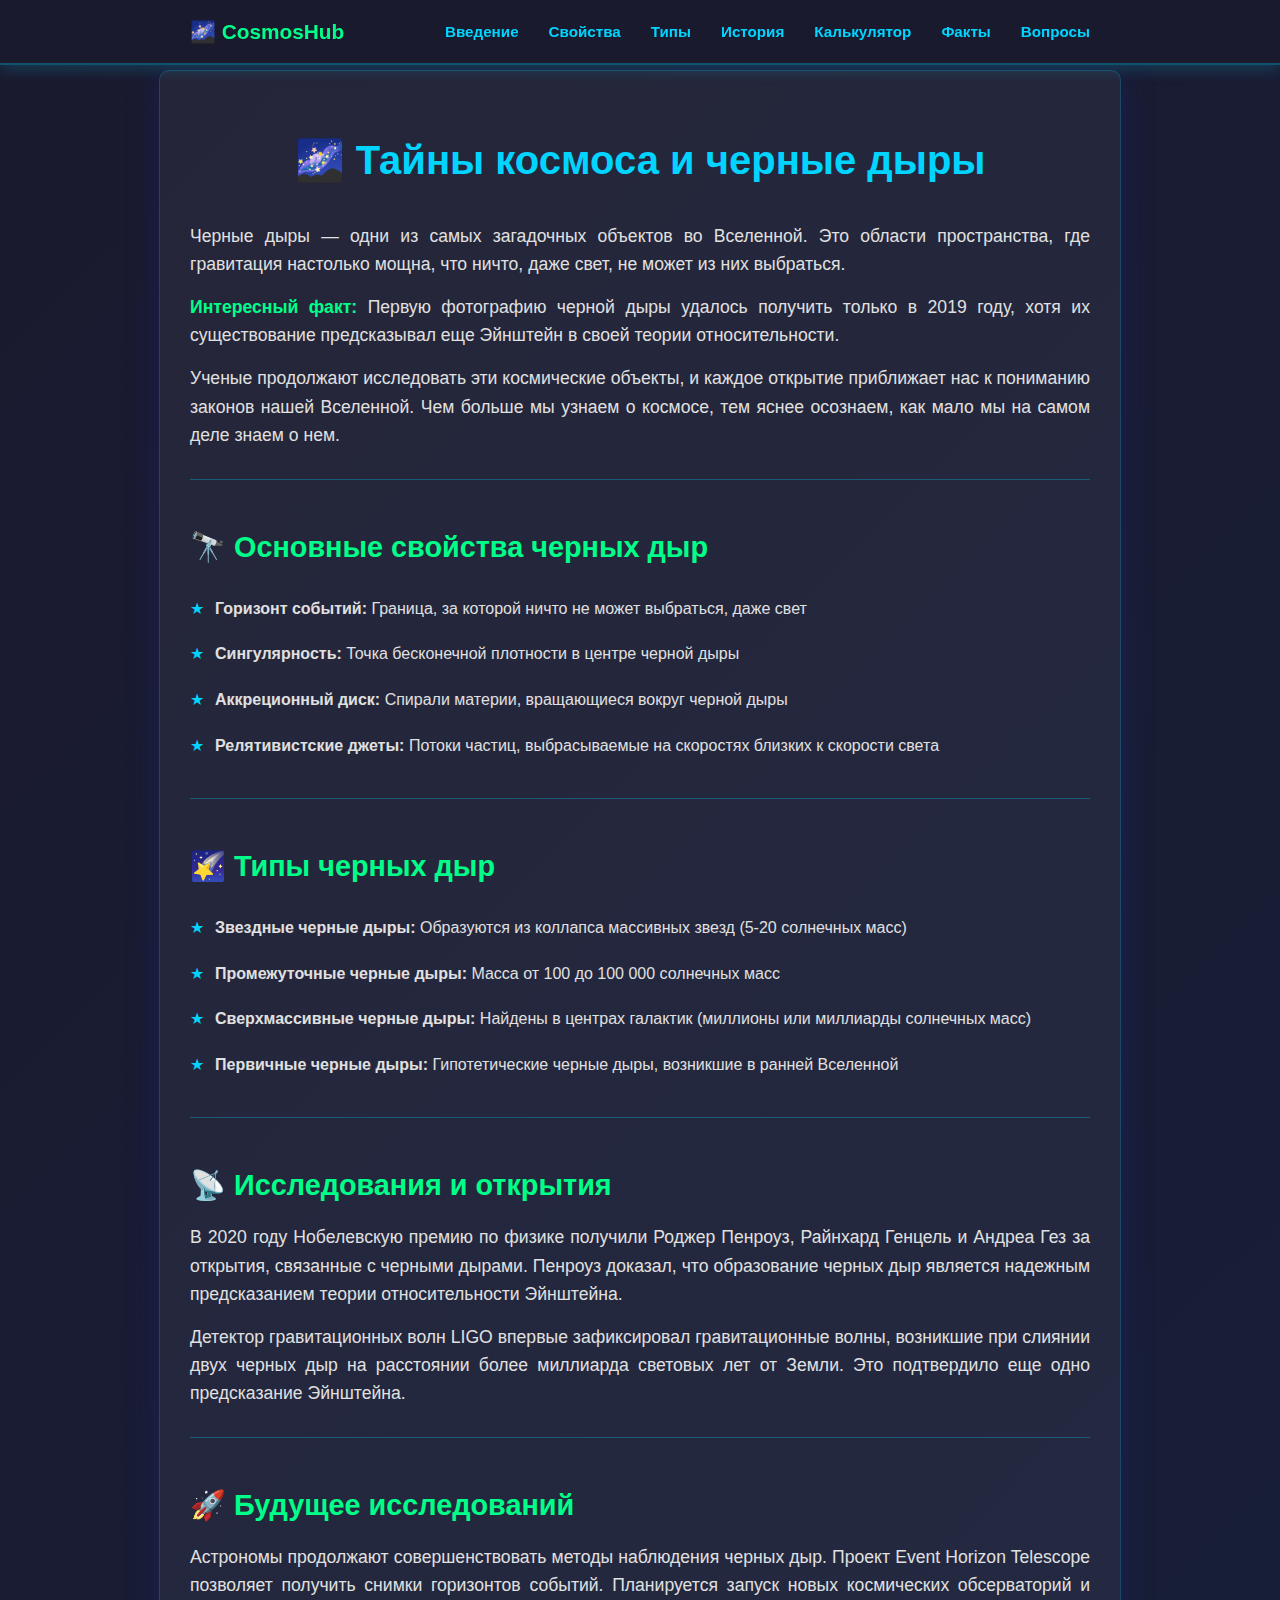
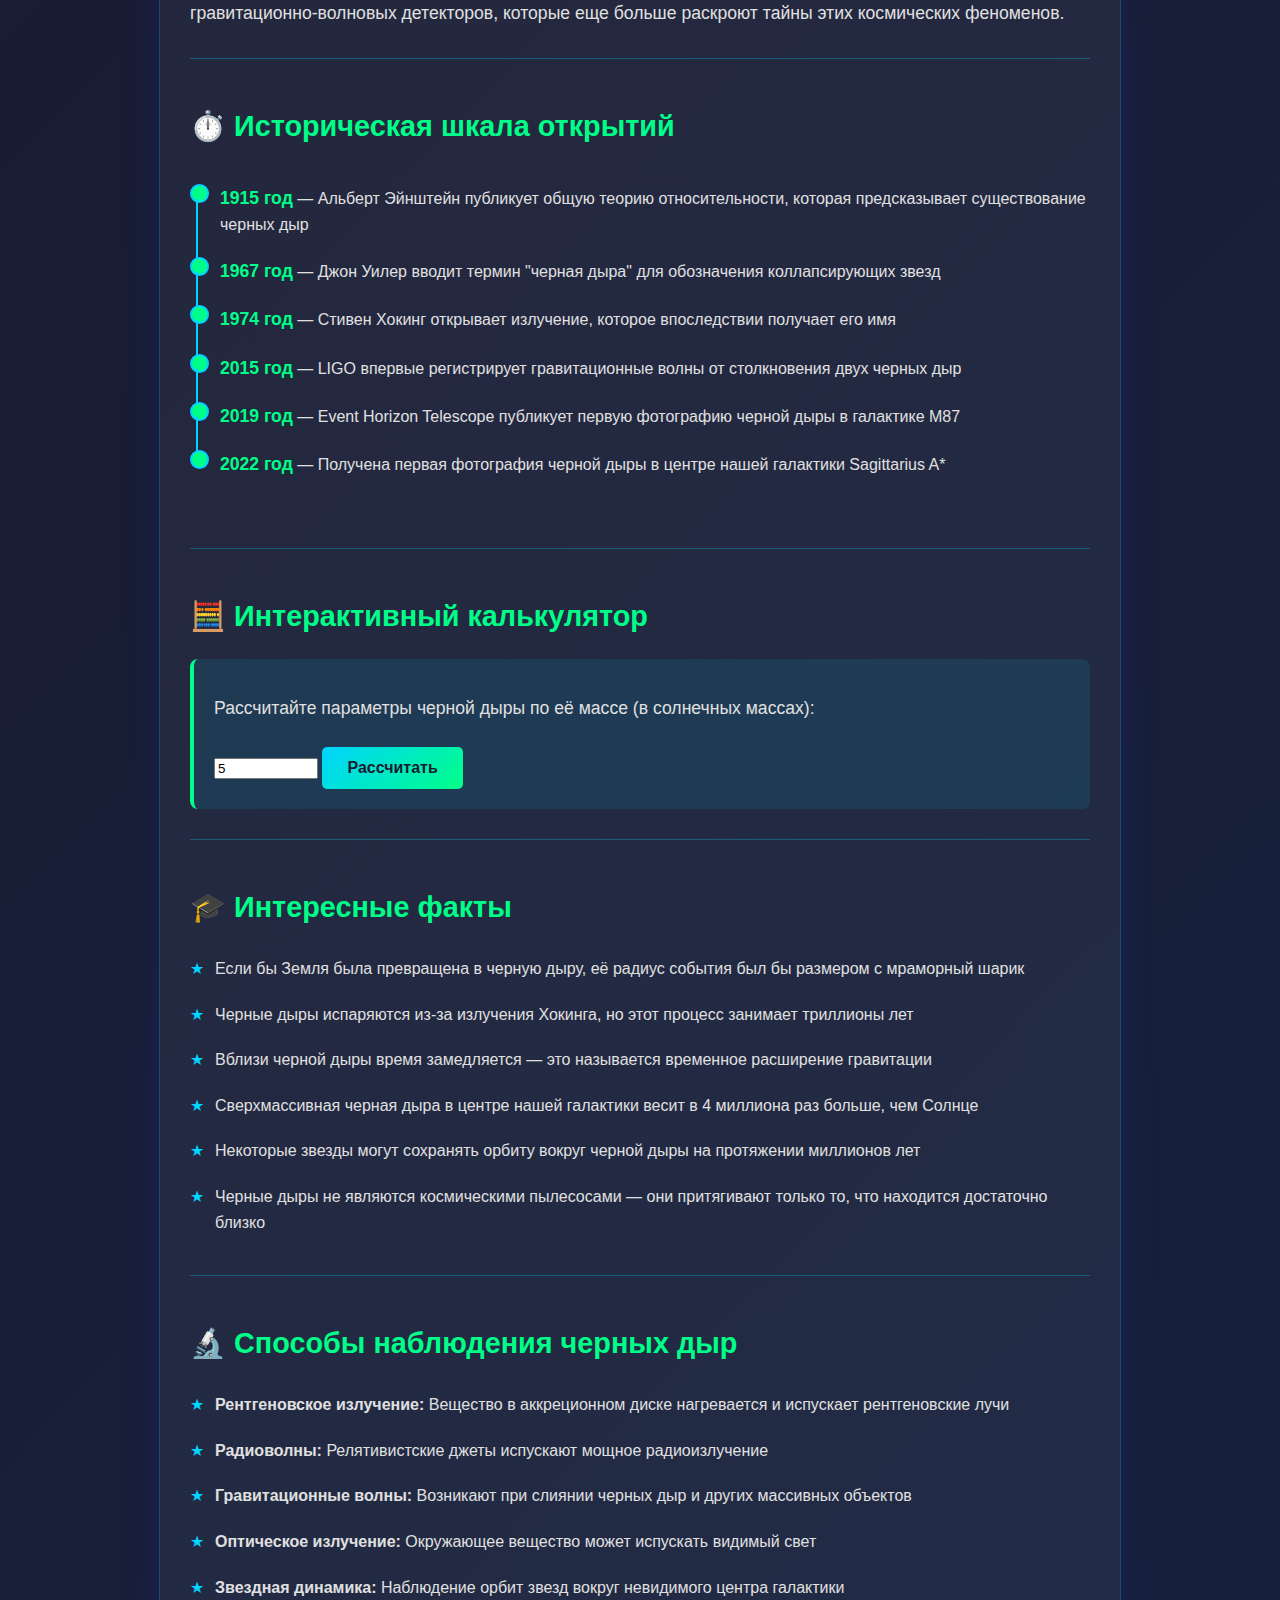
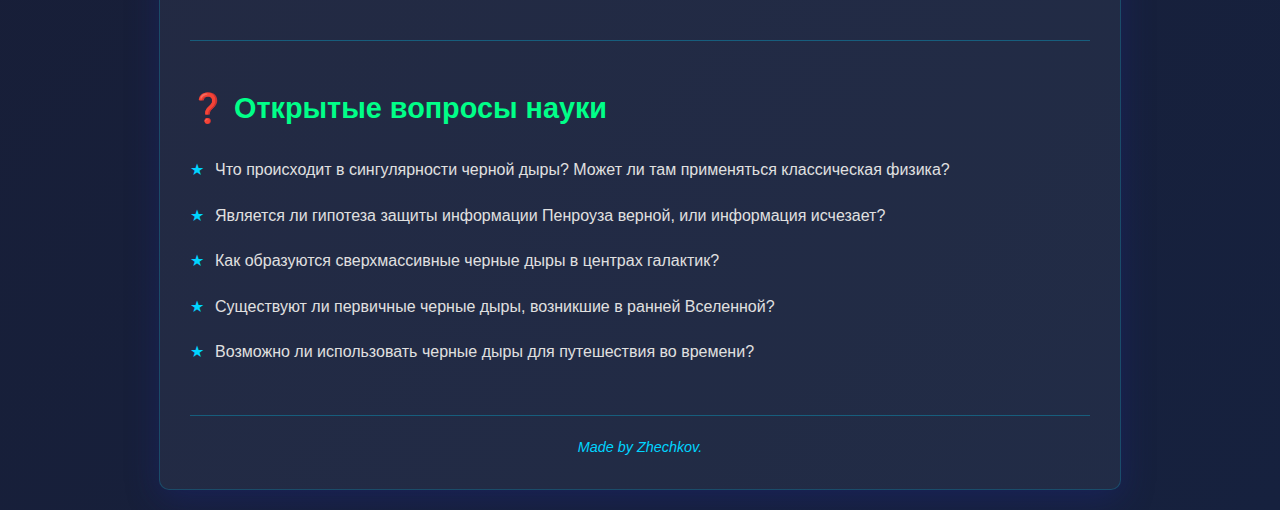
<file: Папка/index.html>
<!DOCTYPE HTML>
<html lang="ru">
<head>
    <meta charset="UTF-8">
    <meta name="viewport" content="width=device-width, initial-scale=1.0">
    <title>Тайны космоса</title>
    <style>
        body {
            font-family: Arial, sans-serif;
            line-height: 1.6;
            margin: 0;
            padding: 20px;
            background: linear-gradient(135deg, #1a1a2e 0%, #16213e 100%);
            color: #e0e0e0;
        }
        
        h1 {
            color: #00d4ff;
            text-align: center;
            font-size: 2.5em;
            margin-bottom: 30px;
        }
        
        .container {
            max-width: 900px;
            margin: 0 auto;
            background: rgba(255, 255, 255, 0.05);
            padding: 30px;
            border-radius: 10px;
            box-shadow: 0 8px 32px 0 rgba(31, 38, 135, 0.37);
            border: 1px solid rgba(0, 212, 255, 0.2);
        }
        
        p {
            font-size: 1.1em;
            margin: 15px 0;
            text-align: justify;
        }
        
        .highlight {
            color: #00ff88;
            font-weight: bold;
        }
        
        .section {
            margin-top: 30px;
            padding-top: 20px;
            border-top: 1px solid rgba(0, 212, 255, 0.3);
        }
        
        h2 {
            color: #00ff88;
            font-size: 1.8em;
            margin-bottom: 15px;
        }
        
        .facts-list {
            list-style: none;
            padding: 0;
        }
        
        .facts-list li {
            padding: 10px 0;
            padding-left: 25px;
            position: relative;
        }
        
        .facts-list li:before {
            content: "★";
            position: absolute;
            left: 0;
            color: #00d4ff;
        }
        
        .footer {
            text-align: center;
            margin-top: 40px;
            padding-top: 20px;
            border-top: 1px solid rgba(0, 212, 255, 0.3);
            color: #00d4ff;
            font-style: italic;
            font-size: 0.9em;
        }
        
        .interactive-section {
            background: rgba(0, 212, 255, 0.1);
            padding: 20px;
            border-radius: 8px;
            margin-top: 20px;
            border-left: 4px solid #00ff88;
        }
        
        button {
            background: linear-gradient(135deg, #00d4ff 0%, #00ff88 100%);
            color: #1a1a2e;
            border: none;
            padding: 12px 25px;
            border-radius: 5px;
            font-size: 1em;
            font-weight: bold;
            cursor: pointer;
            margin-top: 10px;
            transition: transform 0.2s;
        }
        
        button:hover {
            transform: scale(1.05);
        }
        
        #output {
            background: rgba(0, 255, 136, 0.1);
            padding: 15px;
            border-radius: 5px;
            margin-top: 15px;
            font-family: 'Courier New', monospace;
            display: none;
        }
        
        .timeline {
            position: relative;
            padding: 20px 0;
        }
        
        .timeline-item {
            margin-bottom: 20px;
            padding-left: 30px;
            position: relative;
        }
        
        .timeline-item:before {
            content: "";
            position: absolute;
            left: 0;
            width: 15px;
            height: 15px;
            background: #00ff88;
            border-radius: 50%;
            border: 2px solid #00d4ff;
        }
        
        .timeline-item:after {
            content: "";
            position: absolute;
            left: 6px;
            top: 15px;
            width: 2px;
            height: calc(100% + 15px);
            background: #00d4ff;
        }
        
        .timeline-item:last-child:after {
            display: none;
        }
        
        .year {
            color: #00ff88;
            font-weight: bold;
            font-size: 1.1em;
        }
        
        nav {
            position: fixed;
            top: 0;
            left: 0;
            right: 0;
            background: rgba(26, 26, 46, 0.95);
            padding: 15px 20px;
            box-shadow: 0 4px 15px rgba(0, 212, 255, 0.2);
            z-index: 1000;
            border-bottom: 2px solid rgba(0, 212, 255, 0.3);
        }
        
        nav ul {
            list-style: none;
            margin: 0;
            padding: 0;
            max-width: 900px;
            margin: 0 auto;
            display: flex;
            gap: 30px;
            flex-wrap: wrap;
            align-items: center;
        }
        
        nav li {
            display: inline;
        }
        
        nav a {
            color: #00d4ff;
            text-decoration: none;
            font-weight: bold;
            transition: color 0.3s;
            font-size: 0.95em;
        }
        
        nav a:hover {
            color: #00ff88;
            text-shadow: 0 0 10px rgba(0, 212, 255, 0.5);
        }
        
        nav .logo {
            color: #00ff88;
            font-size: 1.3em;
            font-weight: bold;
            margin-right: auto;
        }
        
        body {
            padding-top: 70px;
        }

        /* Smooth scrolling for anchor links */
        html {
            scroll-behavior: smooth;
        }

        /* Responsive adjustments */
        @media (max-width: 1200px) {
            .container {
                max-width: 760px;
            }
        }

        @media (max-width: 900px) {
            .container {
                padding: 20px;
                margin: 0 16px;
            }
            h1 {
                font-size: 2em;
            }
            h2 {
                font-size: 1.5em;
            }
            nav ul {
                gap: 14px;
            }
        }

        @media (max-width: 600px) {
            nav {
                padding: 10px 12px;
            }
            /* Stack nav items vertically on small screens */
            nav ul {
                flex-direction: column;
                align-items: flex-start;
                gap: 8px;
                overflow: visible;
            }
            nav .logo {
                margin-bottom: 6px;
            }
            /* Increase top padding because nav becomes taller */
            body {
                padding-top: 160px;
            }
            .container {
                padding: 16px;
                margin: 0 10px;
            }
            h1 {
                font-size: 1.6em;
                text-align: left;
            }
            p {
                font-size: 1em;
            }
            .interactive-section input,
            .interactive-section button {
                width: 100%;
                display: block;
                box-sizing: border-box;
            }
            .interactive-section input {
                margin-top: 8px;
                padding: 10px;
                font-size: 1em;
            }
            #output {
                font-size: 0.95em;
            }
            .timeline {
                padding-left: 10px;
            }
            .timeline-item:after {
                left: 8px;
            }
            .facts-list li {
                padding-left: 18px;
            }
        }

        /* Improve horizontal nav on very small screens */
        @media (max-width: 420px) {
            nav ul {
                overflow-x: auto;
                -webkit-overflow-scrolling: touch;
                flex-wrap: nowrap;
            }
            nav a {
                white-space: nowrap;
            }
        }
    </style>
</head>
<body>
    <nav>
        <ul>
            <li class="logo">🌌 CosmosHub</li>
            <li><a href="#intro">Введение</a></li>
            <li><a href="#properties">Свойства</a></li>
            <li><a href="#types">Типы</a></li>
            <li><a href="#timeline">История</a></li>
            <li><a href="#calculator">Калькулятор</a></li>
            <li><a href="#facts">Факты</a></li>
            <li><a href="#questions">Вопросы</a></li>
        </ul>
    </nav>
    
    <div class="container">
        <h1 id="intro">🌌 Тайны космоса и черные дыры</h1>
        <p>
            Черные дыры — одни из самых загадочных объектов во Вселенной. Это области пространства, 
            где гравитация настолько мощна, что ничто, даже свет, не может из них выбраться.
        </p>
        <p>
            <span class="highlight">Интересный факт:</span> Первую фотографию черной дыры удалось получить только в 2019 году, 
            хотя их существование предсказывал еще Эйнштейн в своей теории относительности.
        </p>
        <p>
            Ученые продолжают исследовать эти космические объекты, и каждое открытие приближает нас 
            к пониманию законов нашей Вселенной. Чем больше мы узнаем о космосе, тем яснее осознаем, 
            как мало мы на самом деле знаем о нем.
        </p>
        
        <div class="section" id="properties">
            <h2>🔭 Основные свойства черных дыр</h2>
            <ul class="facts-list">
                <li><strong>Горизонт событий:</strong> Граница, за которой ничто не может выбраться, даже свет</li>
                <li><strong>Сингулярность:</strong> Точка бесконечной плотности в центре черной дыры</li>
                <li><strong>Аккреционный диск:</strong> Спирали материи, вращающиеся вокруг черной дыры</li>
                <li><strong>Релятивистские джеты:</strong> Потоки частиц, выбрасываемые на скоростях близких к скорости света</li>
            </ul>
        </div>
        
        <div class="section" id="types">
            <h2>🌠 Типы черных дыр</h2>
            <ul class="facts-list">
                <li><strong>Звездные черные дыры:</strong> Образуются из коллапса массивных звезд (5-20 солнечных масс)</li>
                <li><strong>Промежуточные черные дыры:</strong> Масса от 100 до 100 000 солнечных масс</li>
                <li><strong>Сверхмассивные черные дыры:</strong> Найдены в центрах галактик (миллионы или миллиарды солнечных масс)</li>
                <li><strong>Первичные черные дыры:</strong> Гипотетические черные дыры, возникшие в ранней Вселенной</li>
            </ul>
        </div>
        
        <div class="section">
            <h2>📡 Исследования и открытия</h2>
            <p>
                В 2020 году Нобелевскую премию по физике получили Роджер Пенроуз, Райнхард Генцель и Андреа Гез 
                за открытия, связанные с черными дырами. Пенроуз доказал, что образование черных дыр является 
                надежным предсказанием теории относительности Эйнштейна.
            </p>
            <p>
                Детектор гравитационных волн LIGO впервые зафиксировал гравитационные волны, возникшие при слиянии 
                двух черных дыр на расстоянии более миллиарда световых лет от Земли. Это подтвердило еще одно 
                предсказание Эйнштейна.
            </p>
        </div>
        
        <div class="section">
            <h2>🚀 Будущее исследований</h2>
            <p>
                Астрономы продолжают совершенствовать методы наблюдения черных дыр. Проект Event Horizon Telescope 
                позволяет получить снимки горизонтов событий. Планируется запуск новых космических обсерваторий 
                и гравитационно-волновых детекторов, которые еще больше раскроют тайны этих космических феноменов.
            </p>
        </div>
        
        <div class="section" id="timeline">
            <h2>⏱️ Историческая шкала открытий</h2>
            <div class="timeline">
                <div class="timeline-item">
                    <span class="year">1915 год</span> — Альберт Эйнштейн публикует общую теорию относительности, которая предсказывает существование черных дыр
                </div>
                <div class="timeline-item">
                    <span class="year">1967 год</span> — Джон Уилер вводит термин "черная дыра" для обозначения коллапсирующих звезд
                </div>
                <div class="timeline-item">
                    <span class="year">1974 год</span> — Стивен Хокинг открывает излучение, которое впоследствии получает его имя
                </div>
                <div class="timeline-item">
                    <span class="year">2015 год</span> — LIGO впервые регистрирует гравитационные волны от столкновения двух черных дыр
                </div>
                <div class="timeline-item">
                    <span class="year">2019 год</span> — Event Horizon Telescope публикует первую фотографию черной дыры в галактике M87
                </div>
                <div class="timeline-item">
                    <span class="year">2022 год</span> — Получена первая фотография черной дыры в центре нашей галактики Sagittarius A*
                </div>
            </div>
        </div>
        
        <div class="section" id="calculator">
            <h2>🧮 Интерактивный калькулятор</h2>
            <div class="interactive-section">
                <p>Рассчитайте параметры черной дыры по её массе (в солнечных массах):</p>
                <input type="number" id="massInput" placeholder="Введите массу в солнечных массах" value="5" min="1" max="10000000">
                <button onclick="calculateAndDisplay()">Рассчитать</button>
                <div id="output"></div>
            </div>
        </div>
        
        <div class="section" id="facts">
            <h2>🎓 Интересные факты</h2>
            <ul class="facts-list">
                <li>Если бы Земля была превращена в черную дыру, её радиус события был бы размером с мраморный шарик</li>
                <li>Черные дыры испаряются из-за излучения Хокинга, но этот процесс занимает триллионы лет</li>
                <li>Вблизи черной дыры время замедляется — это называется временное расширение гравитации</li>
                <li>Сверхмассивная черная дыра в центре нашей галактики весит в 4 миллиона раз больше, чем Солнце</li>
                <li>Некоторые звезды могут сохранять орбиту вокруг черной дыры на протяжении миллионов лет</li>
                <li>Черные дыры не являются космическими пылесосами — они притягивают только то, что находится достаточно близко</li>
            </ul>
        </div>
        
        <div class="section">
            <h2>🔬 Способы наблюдения черных дыр</h2>
            <ul class="facts-list">
                <li><strong>Рентгеновское излучение:</strong> Вещество в аккреционном диске нагревается и испускает рентгеновские лучи</li>
                <li><strong>Радиоволны:</strong> Релятивистские джеты испускают мощное радиоизлучение</li>
                <li><strong>Гравитационные волны:</strong> Возникают при слиянии черных дыр и других массивных объектов</li>
                <li><strong>Оптическое излучение:</strong> Окружающее вещество может испускать видимый свет</li>
                <li><strong>Звездная динамика:</strong> Наблюдение орбит звезд вокруг невидимого центра галактики</li>
            </ul>
        </div>
        
        <div class="section" id="questions">
            <h2>❓ Открытые вопросы науки</h2>
            <ul class="facts-list">
                <li>Что происходит в сингулярности черной дыры? Может ли там применяться классическая физика?</li>
                <li>Является ли гипотеза защиты информации Пенроуза верной, или информация исчезает?</li>
                <li>Как образуются сверхмассивные черные дыры в центрах галактик?</li>
                <li>Существуют ли первичные черные дыры, возникшие в ранней Вселенной?</li>
                <li>Возможно ли использовать черные дыры для путешествия во времени?</li>
            </ul>
        </div>
        
        <div class="footer">
            Made by Zhechkov.
        </div>
    
    <script src="logic.js"></script>
</body>
</html>
</file>
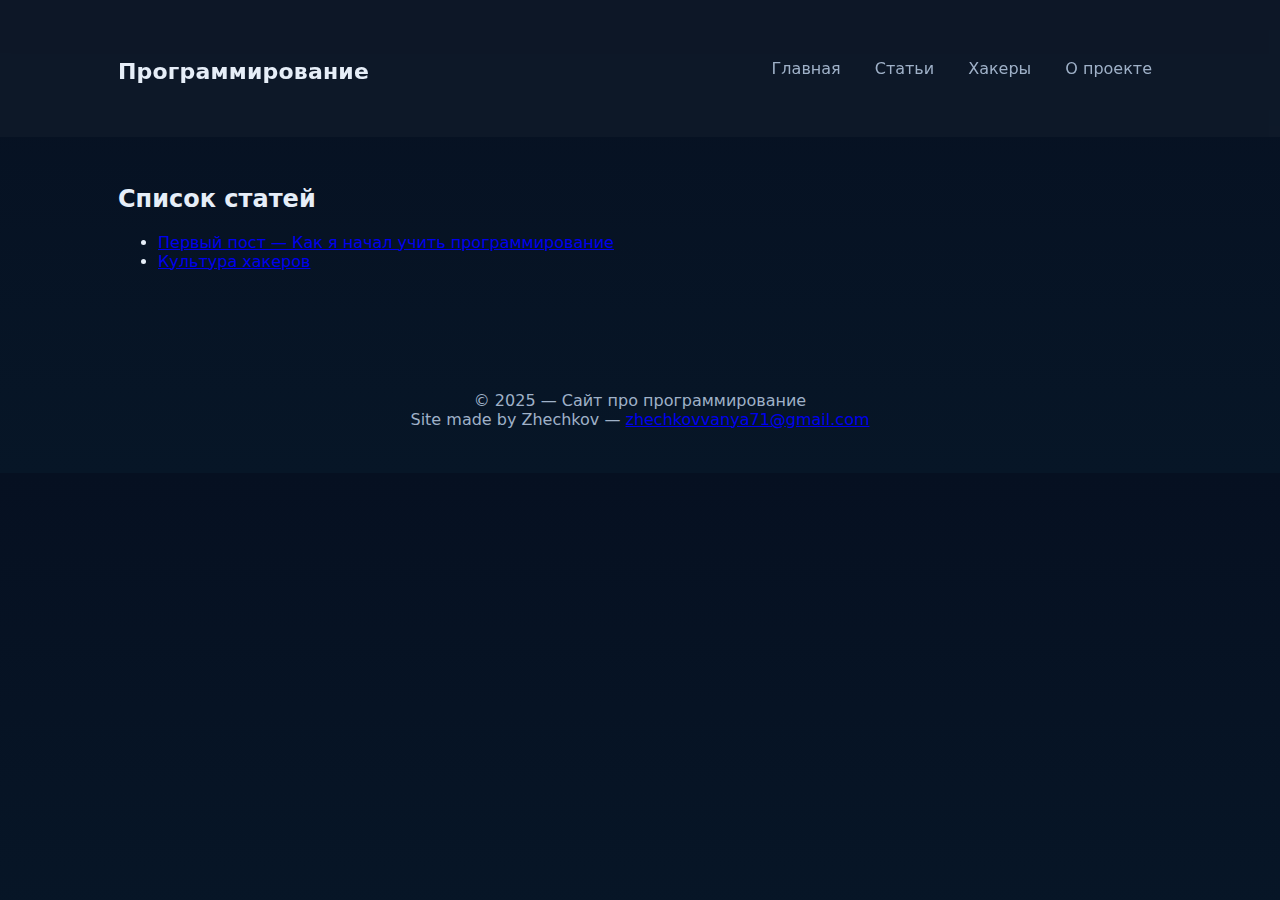
<file: сайт/posts/index.html>
<!doctype html>
<html lang="ru">
<head>
  <meta charset="utf-8">
  <meta name="viewport" content="width=device-width,initial-scale=1">
  <title>Все статьи — Программирование</title>
  <link rel="stylesheet" href="../assets/css/style.css">
</head>
<body>
  <header class="site-header">
    <div class="container">
      <h1 class="logo"><a href="/">Программирование</a></h1>
      <nav class="nav">
        <a href="/">Главная</a>
        <a href="/posts/index.html">Статьи</a>
        <a href="/posts/post.html?src=hackers.md">Хакеры</a>
        <a href="/">О проекте</a>
      </nav>
    </div>
  </header>

  <main class="container">
    <h2>Список статей</h2>
    <ul>
      <li><a href="post.html?src=sample-post.md">Первый пост — Как я начал учить программирование</a></li>
      <li><a href="post.html?src=hackers.md">Культура хакеров</a></li>
    </ul>
  </main>

  <footer class="site-footer">
    <div class="container">© 2025 — Сайт про программирование<br>Site made by Zhechkov — <a href="mailto:zhechkovvanya71@gmail.com">zhechkovvanya71@gmail.com</a></div>
  </footer>
</body>
</html>
</file>
<file: сайт/assets/css/style.css>
/* Простые стили для каркаса сайта */
:root{--bg:#0f1724;--card:#0b1220;--text:#e6eef8;--muted:#9fb1c8}
*{box-sizing:border-box}
body{margin:0;font-family:'Inter',ui-sans-serif,system-ui,-apple-system,'Segoe UI',Roboto,'Helvetica Neue',Arial; background:linear-gradient(180deg,#061021 0%, #071627 100%); color:var(--text);-webkit-font-smoothing:antialiased;-moz-osx-font-smoothing:grayscale}
.container{max-width:1100px;margin:0 auto;padding:28px}
.site-header{background:rgba(255,255,255,0.03);backdrop-filter:blur(4px)}
.site-header .container{display:flex;align-items:center;justify-content:space-between;gap:16px}
.logo a{color:var(--text);text-decoration:none;font-size:22px;font-weight:700;letter-spacing:0.2px}
.nav{display:flex;align-items:center;gap:14px}
.nav a{color:var(--muted);text-decoration:none;padding:8px 10px;border-radius:8px;font-weight:500}
.nav a:hover{color:var(--text);background:rgba(255,255,255,0.02);box-shadow:inset 0 -1px 0 rgba(255,255,255,0.02)}
.hero{padding:28px 0}
.hero h2{margin:0 0 8px}
.example pre{background:#0b1220;padding:16px;border-radius:8px;overflow:auto}
.posts ul{padding-left:18px}
.about{margin-top:20px;padding:16px;background:rgba(255,255,255,0.02);border-radius:8px}

/* Layout: main + sidebar */
.main-grid{display:grid;grid-template-columns:1fr 340px;gap:36px;align-items:start}
.sidebar{background:linear-gradient(180deg, rgba(255,255,255,0.02), rgba(255,255,255,0.01));padding:18px;border-radius:12px;border:1px solid rgba(255,255,255,0.02)}
.sidebar h3{margin-top:0;font-size:18px}
.post-list a{color:var(--muted);text-decoration:none}
.post-list a:hover{color:var(--text)}

/* Button */
.btn{display:inline-block;background:linear-gradient(90deg,#06b6b9,#7c3aed);color:white;padding:10px 14px;border-radius:10px;text-decoration:none;font-weight:600}
.btn:hover{opacity:0.95;transform:translateY(-1px)}
.site-footer{padding:16px;color:var(--muted);text-align:center;margin-top:32px}
@media(max-width:900px){
	.container{padding:18px}
	.main-grid{grid-template-columns:1fr}
	.sidebar{order:2}
}

@media(max-width:600px){
	.site-header .container{flex-direction:column;align-items:flex-start}
	.nav{margin-top:8px}
	.nav a{margin-left:0;margin-right:12px}
}

/* Hero with image */
.hero-with-image{display:flex;gap:28px;align-items:center;padding:28px;border-radius:14px;background:linear-gradient(180deg, rgba(255,255,255,0.01), rgba(255,255,255,0.00));box-shadow:0 6px 20px rgba(2,6,23,0.6);overflow:hidden}
.hero-media img{width:280px;height:auto;display:block}
.hero-text h2{font-size:32px;margin:0 0 10px}
.hero-text p{color:var(--muted);margin:0 0 12px}

@media(max-width:900px){
	.hero-with-image{flex-direction:column;text-align:center}
	.hero-media img{width:60%;max-width:320px}
	.hero-text h2{font-size:24px}
}

/* Code copy button */
.code-copy-btn{position:absolute;top:8px;right:8px;background:#0f1724;color:var(--text);border:1px solid rgba(255,255,255,0.06);padding:6px 8px;border-radius:6px;font-size:13px;cursor:pointer}
.code-copy-btn:hover{opacity:0.9}

/* Back to top button */
#back-to-top{position:fixed;right:18px;bottom:18px;background:#0b1220;color:var(--text);border:1px solid rgba(255,255,255,0.04);padding:10px 12px;border-radius:999px;font-size:18px;cursor:pointer;z-index:1000}

/* Mobile nav toggle */
.nav-toggle{display:none;background:transparent;border:1px solid rgba(255,255,255,0.04);color:var(--text);padding:6px 8px;border-radius:6px;font-size:18px;cursor:pointer}

@media(max-width:800px){
	.nav{display:none;width:100%;margin-top:8px}
	body.nav-open .nav{display:flex;flex-direction:column;background:rgba(255,255,255,0.02);padding:12px;border-radius:8px}
	.nav a{margin:6px 0}
	.nav-toggle{display:inline-block}
}
</file>
